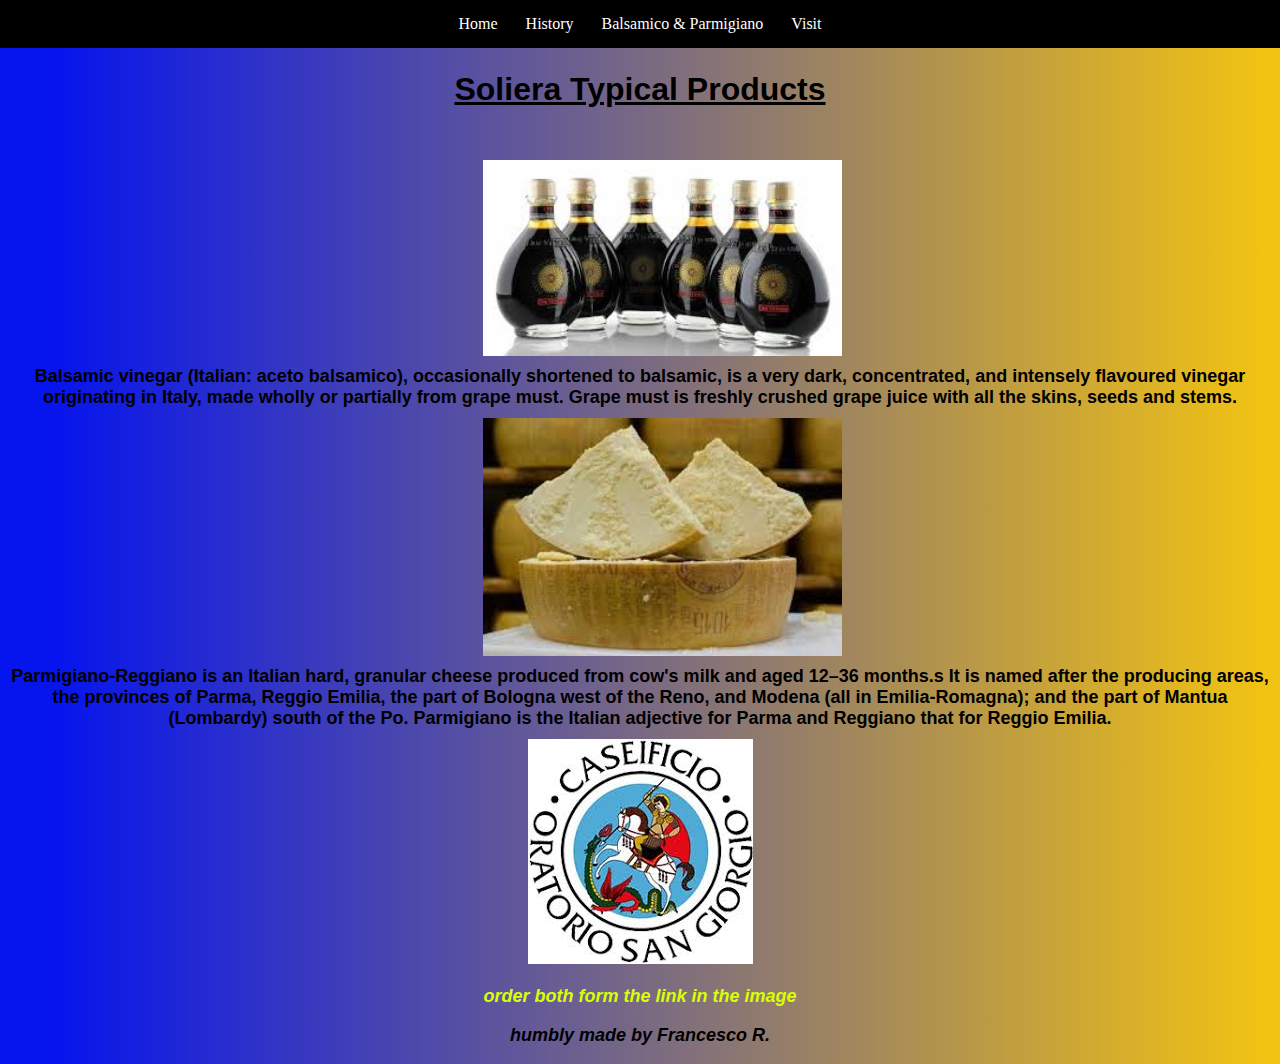
<file: my-portfolio-versione-motosega/project - Copy/acetoParmigiano.html>
<!DOCTYPE html>
<html lang="en">
<head>
    <meta charset="UTF-8">
    <meta name="viewport" content="width=device-width, initial-scale=1.0">
    <title>Aceto Balsamico</title>
    <link rel="stylesheet" href="parmigiano.css" />
    
</head>
<body>
    <Header>
       <nav class="nav">
        <ul>
          <li><a href="home.html">Home</a></li>
          <li><a href="./history.html">History</a></li>
          <li><a href="#">  Balsamico & Parmigiano</a></li>
       
          <li><a href="./visit.html">Visit</a></li>
        </ul>
    </Header>
    

<h1>Soliera Typical Products</h1>

<div class="container" style="margin-left: 465px; padding-top: 20px;">
  <img src="./img/boccie.jpg" alt="Avatar" class="image">
  <div class="overlay"  style="margin-left: 0px;">
    <div class="text">Aceto balsamico</div>
  </div>
</div>
<span> Balsamic vinegar (Italian: aceto balsamico), occasionally shortened to balsamic, is a very dark, concentrated, and intensely flavoured vinegar originating in Italy, made wholly or partially from grape must. Grape must is freshly crushed grape juice with all the skins, seeds and stems.
</span>

<div class="container" style="margin-left: 465px;" >
  <img src="./img/caseificio san giorgio.jpg" alt="Avatar" class="image">
  <div class="overlay" style="margin-left: 0px";>
    <div class="text">Parmigiano Reggiano</div>
  </div>
</div>
<span>Parmigiano-Reggiano is an Italian hard, granular cheese produced from cow's milk and aged 12–36 months.s
It is named after the producing areas, the provinces of Parma, Reggio Emilia, the part of Bologna west of the Reno, and Modena (all in Emilia-Romagna); and the part of Mantua (Lombardy) south of the Po. Parmigiano is the Italian adjective for Parma and Reggiano that for Reggio Emilia. </span>
<div >

<a href="https://www.caseificiosangiorgio.it/en/home-english/"><img src="./img/oratorio.jpg" alt="caseificio" style="padding-top: 10px;"></a>
<p style="color: rgb(217, 255, 0); font-style: italic; ">order both form the link in the image</p>

</div>
<footer>
      <p>humbly made by Francesco R.</p>
    </footer>
</body>
</html>
</file>
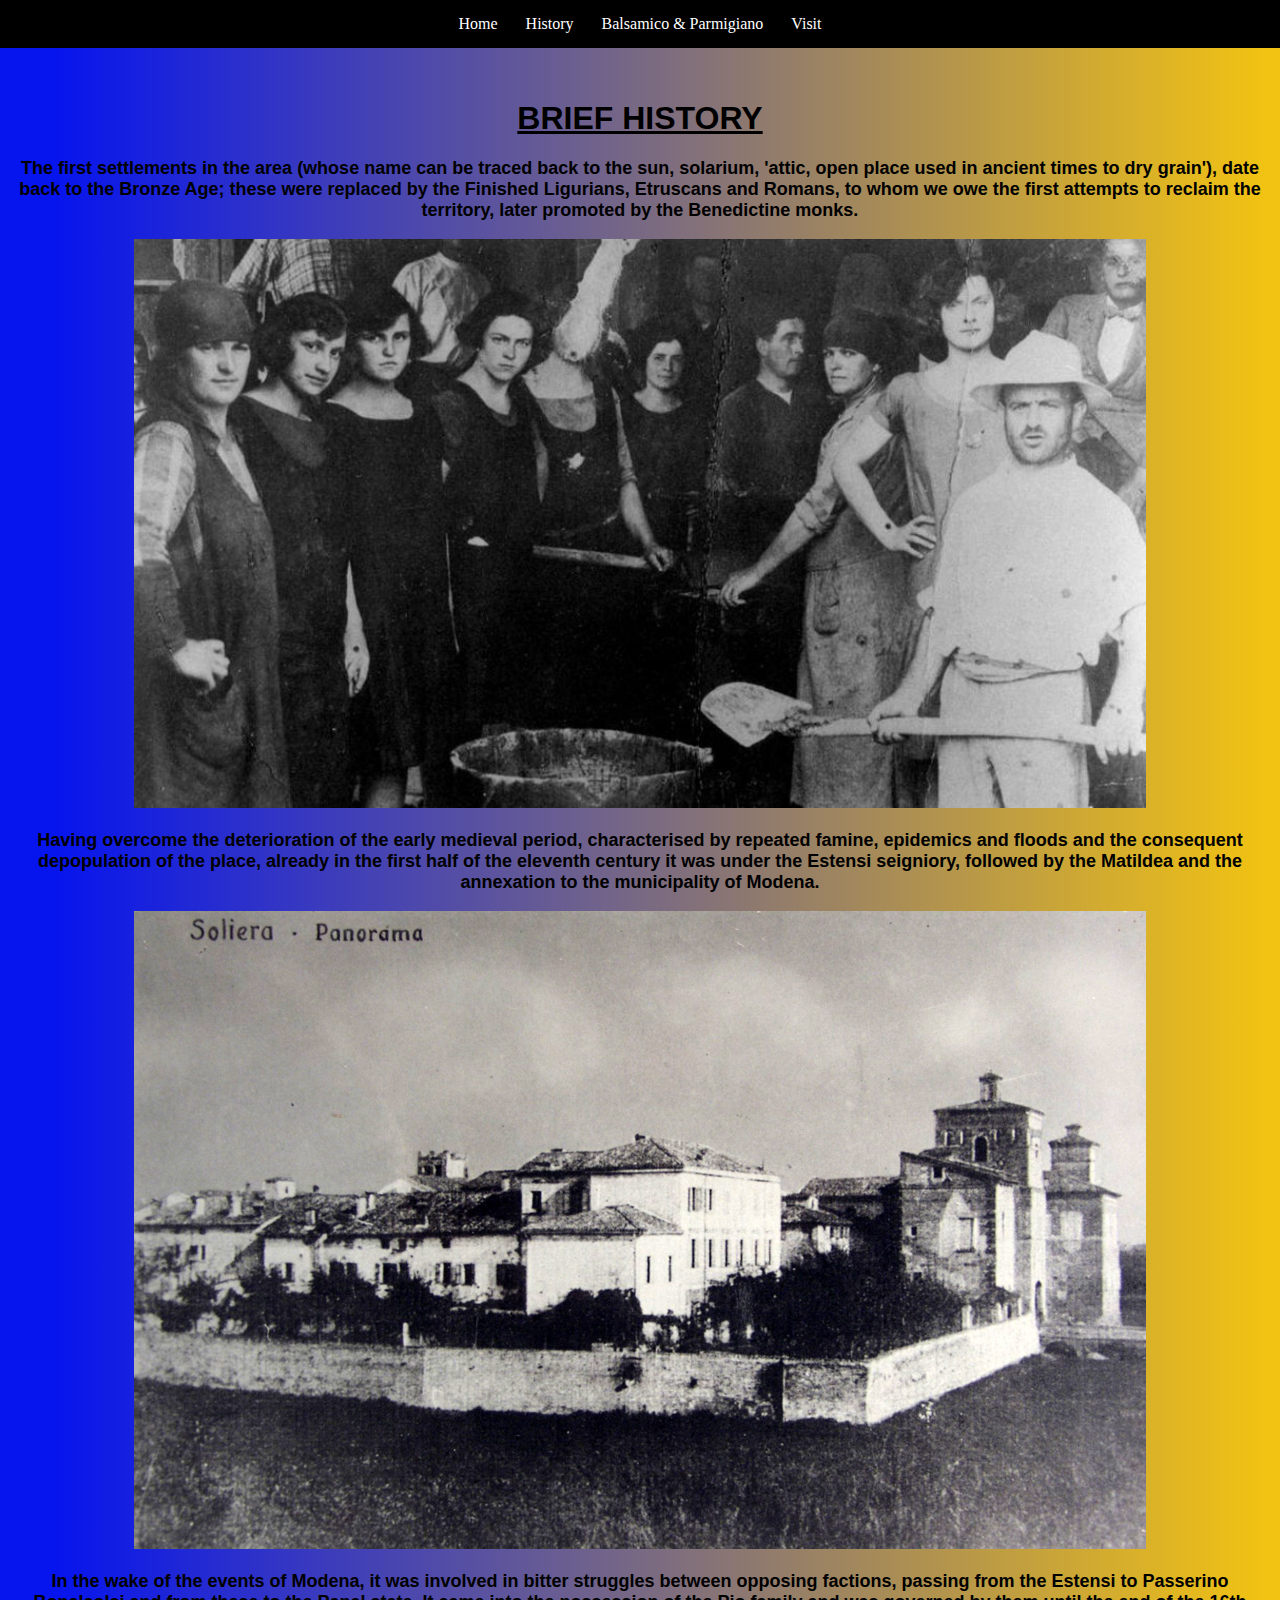
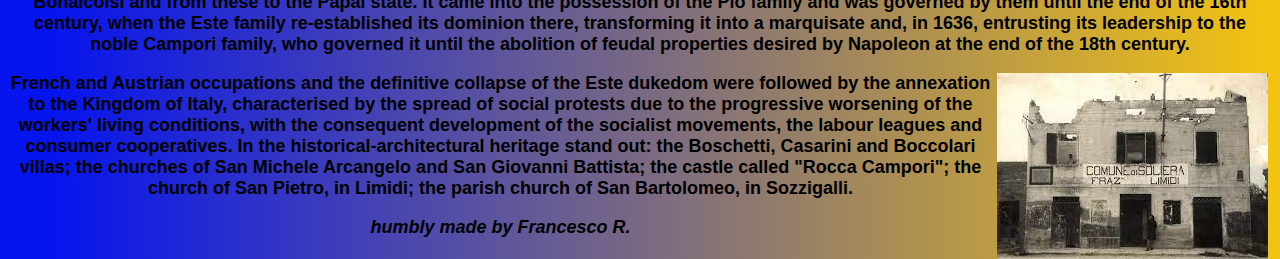
<file: my-portfolio-versione-motosega/project - Copy/history.html>
<!DOCTYPE html>
<html lang="en">

<head>
    <meta charset="UTF-8">
    <meta name="viewport" content="width=device-width, initial-scale=1.0">
    <title>Document</title>
    <link rel="stylesheet" href="project.css" />
</head>

<body>
    <Header>
        <nav class="nav">
            <ul>
                <li><a href="home.html">Home</a></li>
                <li><a href="#">History</a></li>
                <li><a href="./acetoParmigiano.html">Balsamico & Parmigiano</a></li>
                <li><a href="./visit.html">Visit</a></li>
            </ul>
    </Header>
    <h1 style="padding-top: 50px; margin-top: 50px;">BRIEF HISTORY</h1>
    <p>The first settlements in the area (whose name can be traced back to the sun, solarium, 'attic, open place used in
        ancient times to dry grain'), date back to the Bronze Age; these were replaced by the Finished Ligurians,
        Etruscans and Romans, to whom we owe the first attempts to reclaim the territory, later promoted by the
        Benedictine monks.</p>
    <div> <img width="80%" src="./img/vanga.jpg_f=detail_558&h=720&w=1280&$p$f$h$w=d5eb06a" alt="vanga"></div>
    <p> Having overcome the deterioration of the early medieval period, characterised by repeated famine, epidemics and
        floods and the consequent depopulation of the place, already in the first half of the eleventh century it was
        under the Estensi seigniory, followed by the Matildea and the annexation to the municipality of Modena.</p>
    <div> <img width="80%" src="./img/panorama.jpg" alt="panorama"></div>
    <p> In the wake of the events of Modena, it was involved in bitter struggles between opposing factions, passing from
        the Estensi to Passerino Bonalcolsi and from these to the Papal state. It came into the possession of the Pio
        family and was governed by them until the end of the 16th century, when the Este family re-established its
        dominion there, transforming it into a marquisate and, in 1636, entrusting its leadership to the noble Campori
        family, who governed it until the abolition of feudal properties desired by Napoleon at the end of the 18th
        century.</p>
    <div >
         <img class="moveRight" src="./img/sgarrupato.jpg" alt="comune">
    <p >
         French and Austrian occupations and the definitive collapse of the Este dukedom were followed by the annexation
        to the Kingdom of Italy, characterised by the spread of social protests due to the progressive worsening of the
        workers' living conditions, with the consequent development of the socialist movements, the labour leagues and
        consumer cooperatives. In the historical-architectural heritage stand out: the Boschetti, Casarini and Boccolari
        villas; the churches of San Michele Arcangelo and San Giovanni Battista; the castle called "Rocca Campori"; the
        church of San Pietro, in Limidi; the parish church of San Bartolomeo, in Sozzigalli.
    </p>




</div>
<footer>
      <p>humbly made by Francesco R.</p>
    </footer>

</body>

</html>
</file>
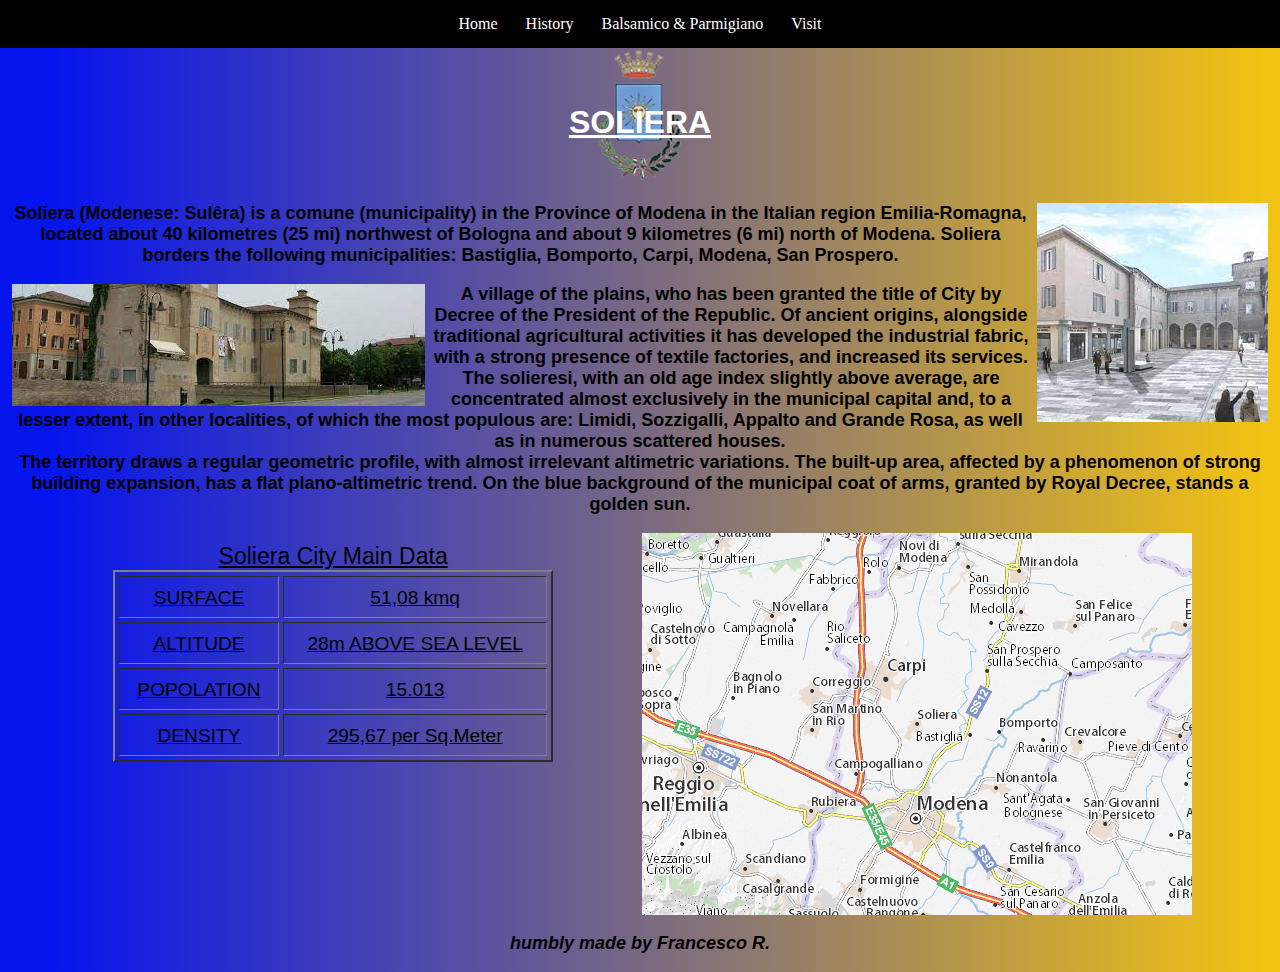
<file: my-portfolio-versione-motosega/project - Copy/home.html>
<!DOCTYPE html>
<html lang="en">
  <head>
    <meta charset="UTF-8" />
    <meta name="viewport" content="width=device-width, initial-scale=1.0" />
    <title>SOLIERA</title>
    <link rel="stylesheet" href="project.css" />
  </head>
  <body>
   
 
    <header>
       <nav class="nav">
        <ul>
          <li><a href="home.html">Home</a></li>
          <li><a href="./history.html">History</a></li>
          <li><a href="./acetoParmigiano.html"> Balsamico & Parmigiano</a></li>
          <li><a href="visit.html">Visit</a></li>
        </ul>
      </nav>
    </header>
    

    <div class="container">
      <img src="./img/SolieraOK.png" alt="logo" style="width: 7%" />
      <div class="centered"><h1>SOLIERA</h1></div>
    </div>

  
    <div>
      <img class="moveRight" src="./img/soliera3.jpg" alt="soliera" />
      <p>
       Soliera (Modenese: Sulêra) is a comune (municipality) in the Province of
        Modena in the Italian region Emilia-Romagna, located about 40 kilometres
        (25 mi) northwest of Bologna and about 9 kilometres (6 mi) north of
        Modena. Soliera borders the following municipalities: Bastiglia,
        Bomporto, Carpi, Modena, San Prospero.
      </p>
    </div>
    <div>
      <img src="./img/soliera5.jpg" alt="solieragrande" class="moveLeft" />

      <p>
        A village of the plains, who has been granted the title of City by
        Decree of the President of the Republic. Of ancient origins, alongside
        traditional agricultural activities it has developed the industrial
        fabric, with a strong presence of textile factories, and increased its
        services. The solieresi, with an old age index slightly above average,
        are concentrated almost exclusively in the municipal capital and, to a
        lesser extent, in other localities, of which the most populous are:
        Limidi, Sozzigalli, Appalto and Grande Rosa, as well as in numerous
        scattered houses.<br>
         The territory draws a regular geometric profile, with
        almost irrelevant altimetric variations. The built-up area, affected by
        a phenomenon of strong building expansion, has a flat plano-altimetric
        trend. On the blue background of the municipal coat of arms, granted by
        Royal Decree, stands a golden sun.
      </p>
    </div class="clearFix">

   <div class="split">
    <div class="left">
      <table border="2" width="70%" cellpadding="8" cellspacing="4" class= "center" style="margin-left: 100px;">
        <caption class="center">
          Soliera City Main Data
        </caption>

        <tbody >
          <tr>
            <td>SURFACE</td>
            <td>51,08 kmq</td>
          </tr>

          <tr>
            <td>ALTITUDE</td>
            <td>28m ABOVE SEA LEVEL</td>
          </tr>

          <tr>
            <td>POPOLATION</td>
            <td>15.013</td>
          </tr>

          <tr>
            <td>DENSITY</td>
            <td>295,67 per Sq.Meter</td>
          </tr>
        </tbody>
      </table>
    </div class="right">
    
     <img src="./img/carte.png" alt="soliera5" width="auto" style="margin-right: 80px;"/>
     
    </div> 
    
    
    <Footer>
    <p>humbly made by Francesco R.</p>
   
     
    </Footer>
  </body>
 
</html>
</file>
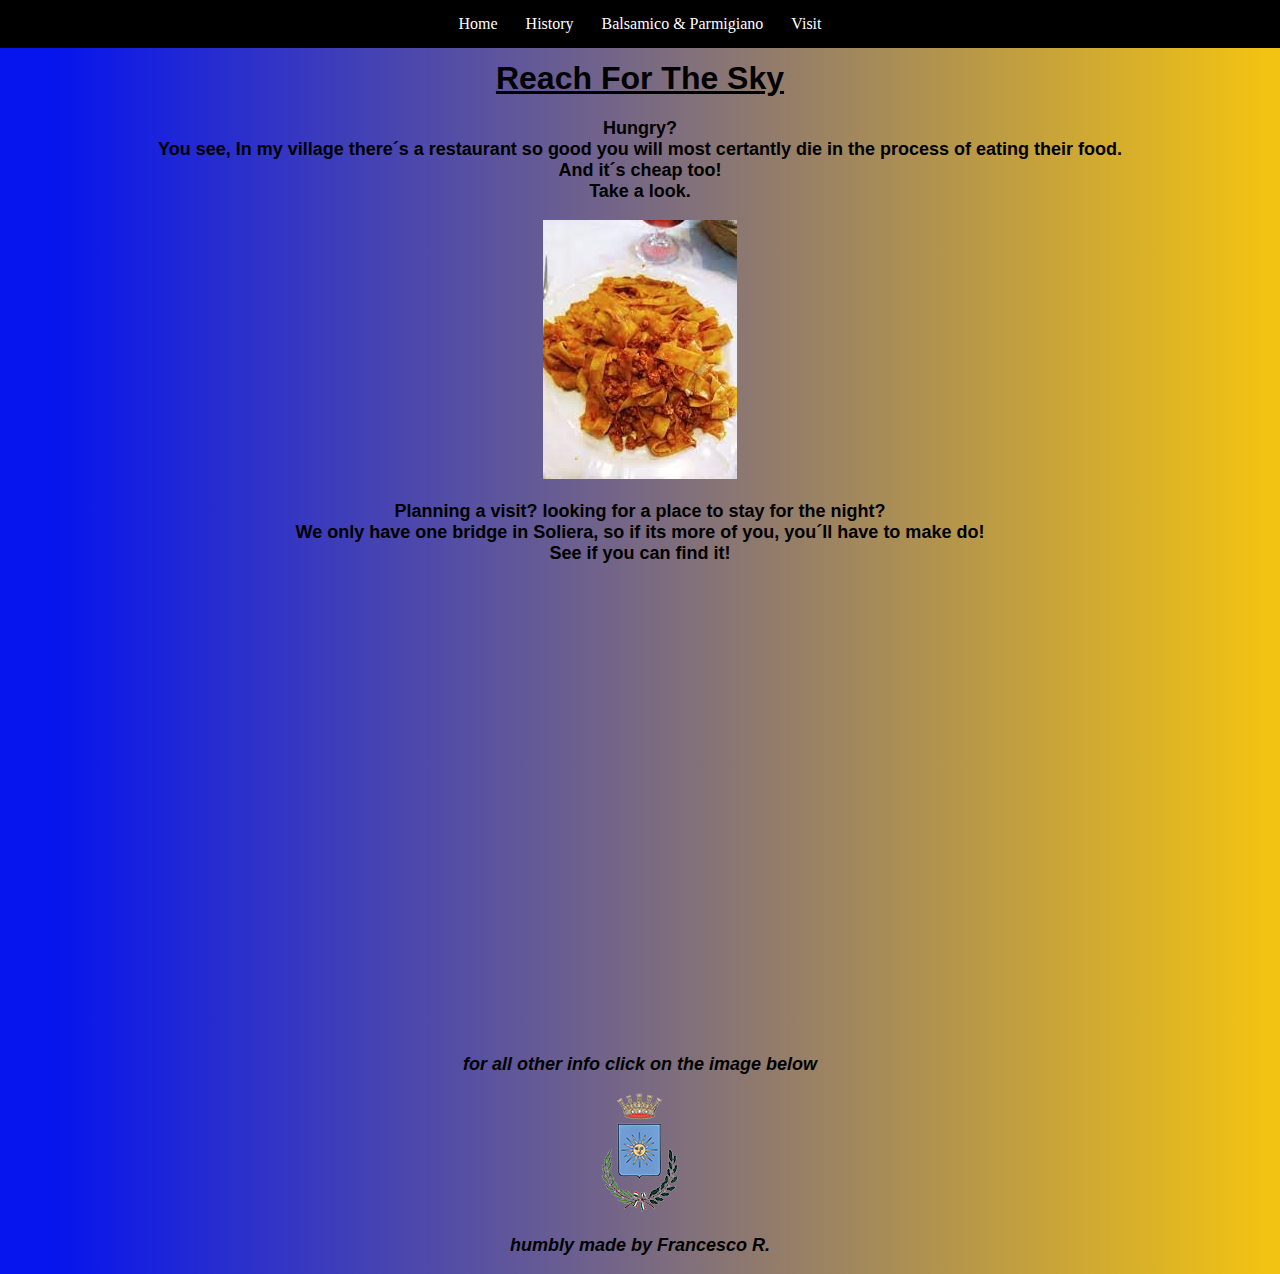
<file: my-portfolio-versione-motosega/project - Copy/visit.html>
<!DOCTYPE html>
<html lang="en">
  <head>
    <meta charset="UTF-8" />
    <meta name="viewport" content="width=device-width, initial-scale=1.0" />
    <title>Visit</title>
    <link rel="stylesheet" href="project.css" />
  </head>
  <body>
    <header>
      <nav class="nav">
        <ul>
          <li><a href="home.html">Home</a></li>
          <li><a href="./history.html">History</a></li>
          <li><a href="./acetoParmigiano.html"> Balsamico & Parmigiano</a></li>
          <li><a href="#">Visit</a></li>
        </ul>
      </nav>
    </header>
    <h1 style="margin-top: 50px">Reach For The Sky</h1>

    <div>
      <p class="heading">
        Hungry?<br />
        You see, In my village there´s a restaurant so good you will most
        certantly die in the process of eating their food.<br />
        And it´s cheap too!<br />
        Take a look.
      </p>
    </div>

    <div>
      <a
        class="myImage"
        href="https://www.tripadvisor.com/Restaurant_Review-g1931037-d2616442-Reviews-Trattoria_Secchia-Soliera_Province_of_Modena_Emilia_Romagna.html"
        ><img src="./img/download.jpg" alt="Ristorante-secchia  "
      /></a>
    </div>
    <p>
      Planning a visit? looking for a place to stay for the night? <br />
      We only have one bridge in Soliera, so if its more of you, you´ll have to
      make do!
      <br />
      See if you can find it!
    </p>
    <iframe
      src="https://www.google.com/maps/embed?pb=!1m18!1m12!1m3!1d22674.824848488402!2d10.9063588806858!3d44.732812412321024!2m3!1f0!2f0!3f0!3m2!1i1024!2i768!4f13.1!3m3!1m2!1s0x477feda1645441b1%3A0x130d6db88f5a0efb!2s41019%20Soliera%2C%20Province%20of%20Modena%2C%20Italy!5e0!3m2!1sen!2sde!4v1604496661864!5m2!1sen!2sde"
      width="600"
      height="450"
      frameborder="0"
      style="border: 0"
      aria-hidden="false"
      tabindex="0"
    ></iframe>
    <div>
      <p style="font-style: italic">
        for all other info click on the image below
      </p>
      <a
        class="myImage"
        href="https://www.google.com/search?q=soliera&rlz=1C1CHBF_deDE887DE887&oq=soliera&aqs=chrome.0.69i59j46j0l4j69i60j69i61.11828j0j7&sourceid=chrome&ie=UTF-8"
        ><img src="./img/SolieraOK.png" alt="logo"
      /></a>
    </div>
    <div></div>
    <footer>
      <p>humbly made by Francesco R.</p>
    </footer>
  </body>
</html>
</file>
<file: my-portfolio-versione-motosega/project - Copy/parmigiano.css>
* {
  box-sizing: border-box;
}

h1,
h2,
caption,
td {
  text-decoration: underline;
  font-family: "Franklin Gothic Medium", "Arial Narrow", Arial, sans-serif;
  text-align: center;
  vertical-align: middle;
  padding-top: 50px;
}
nav {
  background-color: black;
  margin: 0px 0px 15px 0px;
  position: fixed;
  top: 0;
  height: 48px;
  width: 100vw;
  left: 0;
  z-index: 10;
}

nav ul {
  list-style-type: none;
  margin: 0;
  padding: 0;
}

nav ul li {
  display: inline-block;
}
nav ul li a {
  display: block;
  padding: 15px;
  text-decoration: none;
  margin: 0 -3px;
}

nav ul li a:link,
nav ul li a:visited {
  color: white;
}

nav ul li a:hover,
#active {
  color: white;
  background-color: rgb(77, 50, 11);
}
nav ul li a:active {
  color: red;
  background-color: lightgray;
}
p {
  text-align: center;
  font-size: large;
  font-weight: bold;
  font-family: Arial, Helvetica, sans-serif;
}
body {
  background: rgb(6, 20, 238);
  background: linear-gradient(
    90deg,
    rgba(6, 20, 238, 1) 4%,
    rgba(242, 195, 18, 1) 99%
  );
  text-align: center;
}
.container {
  position: relative;
  width: 50%;
}

.image {
  text-align: center;
  display: block;
  width: 60%;
  height: auto;
  padding: 10px 10px 10px 10px;
}

.overlay {
  position: absolute;
  top: 0;
  bottom: 0;
  left: 0;
  right: 0;
  height: auto;
  width: 60%;
  opacity: 0;
  transition: 0.5s ease;
  background-color: #b6a71f;
}

.container:hover .overlay {
  opacity: 1;
}

.text {
  color: white;
  font-size: larger;
  position: absolute;
  top: 50%;
  left: 50%;
  transform: translate(-50%, -50%);
  -ms-transform: translate(-50%, -50%);
}
span {
  text-align: center;
  font-size: large;
  font-weight: bold;
  font-family: Arial, Helvetica, sans-serif;
  text-align: center;
  vertical-align: middle;
  padding-top: 50px;
}
footer {
  font-size: smaller;
  font-style: italic;
  font-stretch: expanded;
}
</file>
<file: my-portfolio-versione-motosega/project - Copy/project.css>
* {
  box-sizing: border-box;
}

h1,
h2,
caption,
td {
  text-decoration: underline;
  font-family: "Franklin Gothic Medium", "Arial Narrow", Arial, sans-serif;
  text-align: center;
  vertical-align: middle;
  padding-top: 10px;
}

p {
  text-align: center;
  font-size: large;
  font-weight: bold;
  font-family: Arial, Helvetica, sans-serif;
}
body {
  background: rgb(6, 20, 238);
  background: linear-gradient(
    90deg,
    rgba(6, 20, 238, 1) 4%,
    rgba(242, 195, 18, 1) 99%
  );
  text-align: center;
}

.moveRight {
  float: right;
  padding-left: 4px;
  padding-right: 4px;
}
.moveLeft {
  float: left;
  padding-left: 4px;
  padding-right: 4px;
}
.clearfix {
  clear: both;
}

.container {
  position: relative;
  text-align: center;
  color: white;
  margin-top: 50px;
}

.centered {
  position: absolute;
  top: 50%;
  left: 50%;
  transform: translate(-50%, -50%);
}
.center {
  font-family: Impact, Haettenschweiler, "Arial Narrow Bold", sans-serif;
  font-size: larger;
  font-stretch: expanded;
}
.left {
  margin-left: 5px;
}
.right {
  margin-right: 100px;
  padding-right: -40px;
}
.split {
  display: flex;
}
.split .left {
  flex: 1;
}
.split .right {
  flex: 2;
}
img.resize {
  width: 540px;
  height: auto;
}
/* NAVIGATION */
nav {
  background-color: black;
  margin: 0px 0px 15px 0px;
  position: fixed;
  top: 0;
  height: 48px;
  width: 100vw;
  left: 0;
  z-index: 10;
}

nav ul {
  list-style-type: none;
  margin: 0;
  padding: 0;
}

nav ul li {
  display: inline-block;
}
nav ul li a {
  display: block;
  padding: 15px;
  text-decoration: none;
  margin: 0 -3px;
}

nav ul li a:link,
nav ul li a:visited {
  color: white;
}

nav ul li a:hover,
#active {
  color: white;
  background-color: rgb(77, 50, 11);
}
nav ul li a:active {
  color: red;
  background-color: lightgray;
}
/* /* /*END-NAVIGATION */

a:hover {
  transform: scale(1);
  display: block;
  -o-transition: 0.5s;
  -ms-transition: 0.5s;
  -moz-transition: 0.5s;
  -webkit-transition: 0.5s;
  transition: 0.5s;
  box-shadow: 5px 5px 5px 5px #888888;
  /* width: auto;
  height: auto; */
}

.heading {
  text-align: center;
  /*   float: left;*/
}

.myImage {
  width: 235px;
  /* float: right; */
  display: block;
  margin: 15px auto;
}
footer {
  font-size: smaller;
  font-style: italic;
  font-stretch: expanded;
}
</file>
